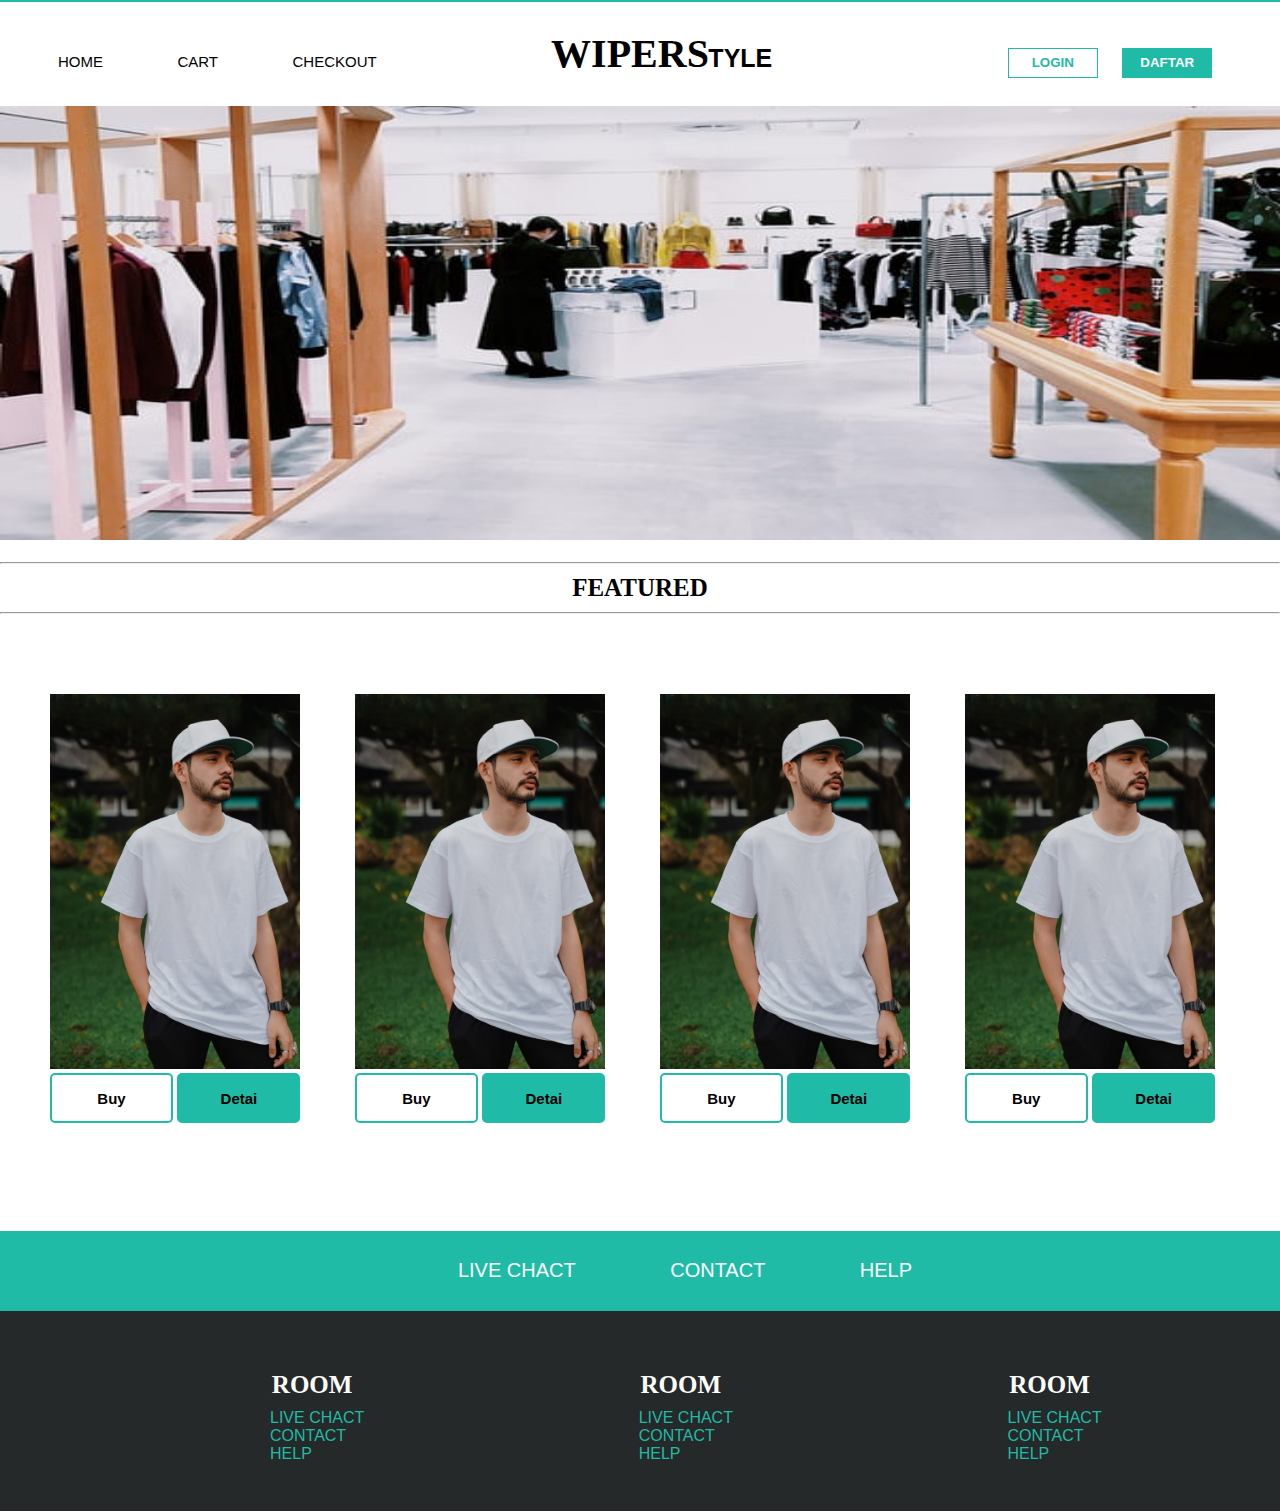
<file: index.html>
<!DOCTYPE html>
<html>
<head>
	<title>toko Distro</title>
</head>
<body>
	<link rel="stylesheet" type="text/css" href="user.css">
	<!-- navbar -->
	<div class="navbar">
		<ul>
			<li><a href="index.php">HOME</a></li>
			<li><a href="keranjang.php">CART</a></li>
			<li><a href="checkout.php">CHECKOUT</a></li>
			<li class="logo"><h2>WIPERS</h2></li>
			<li class="logo1"><h2>TYLE</h2></li>
			<!-- jika sudah login/ada session pelanggan -->

				<!-- selain itu jika belum login atau belum ada session login -->
				
					<!-- Trigger/Open The Modal -->
				<li><button id="myBtn" class="login"><b>LOGIN</b></button></li>
				<!-- <li><a href="loginpelanggan.php">Login</a></li> -->
				<li><button id="myBtn1" class="daftar"><b>DAFTAR</b></button></li>
			<?php endif ?>
		</ul>
</div>	


<!-- Modal login-->
<div id="myModal" class="modal">

<!-- Modal content -->
<div class="modal-content">
<span class="close">&times;</span>
<div class="container">
	<div class="body-form">
		<form method="POST">
			<div class="content">
				<div class="title">
					<h3>LOGIN TO WIPERSTYLE</h3><br><br><br>
				</div>
				<input type="email" name="email" placeholder="EMAIL"><br><br>
				<input type="password" name="password" placeholder="PASSWORD"><br>
			</div>
			<div class="tombol">
				<button name="simpan">LOGIN</button>
			</div>
		</form>
	</div>
</div>
</div>
</div>





<style>
body {font-family: Arial, Helvetica, sans-serif;}



.modal {
display: none; 
position: fixed; 
z-index: 1; 
padding-top: 100px;
left: 0;
top: 0;
width: 100%; 
height: 100%; 
overflow: auto; 
background-color: rgb(0,0,0); 
background-color: rgba(0,0,0,0.4); 
}

/* Modal Content */
.modal-content {
background-color: #fefefe;
margin: auto;
padding: 20px;
border: 1px solid #888;
width: 35%;
}

/* The Close Button */
.close {
color: #aaaaaa;
float: right;
font-size: 28px;
font-weight: bold;
}

.close:hover,
.close:focus {
color: #1FBBA6;
text-decoration: none;
cursor: pointer;
}

.logout button {
margin-left: 250px;
padding: 8px;
padding-top: 4px;
padding-bottom: 4px;
text-align: center;
background-color: #1FBBA6;
border: 2px solid #1FBBA6;
}

.logout button:hover{
background-color: white;
color: #1FBBA6;
}


</style>

<script>
// Get the modal
var modal = document.getElementById("myModal");

// Get the button that opens the modal
var btn = document.getElementById("myBtn");

// Get the <span> element that closes the modal
var span = document.getElementsByClassName("close")[0];

// When the user clicks the button, open the modal 
btn.onclick = function() {
modal.style.display = "block";
}

// When the user clicks on <span> (x), close the modal
span.onclick = function() {
modal.style.display = "none";
}

// When the user clicks anywhere outside of the modal, close it
window.onclick = function(event) {
if (event.target == modal) {
modal.style.display = "none";
}
}
</script>
<!-- tutup modal login -->







<!-- buka modal daftar -->

<!-- The Modal -->
<div id="myModal1" class="modal1">

<!-- Modal content -->
<div class="modal-content1">
  <div class="title1">
	  <h3>CREATE ACCOUNT</h3>
	   <span class="close1">&times;</span>
  </div><br><br><br><br>
<div class="container">
	<form method="POST">
	<input type="email" name="email" placeholder="EMAIL" required>
	<br><br>
	<input type="password" name="password" placeholder="PASSWORD">
	<br><br>
	<input type="text" name="nama" placeholder="NAMA">
	<br><br>
	<input type="number" name="telepon" placeholder="TELEPON">
	<br><br>
	<textarea name="alamat" placeholder="ALAMAT"></textarea>
	<br><br>
	<button name="daftar">Daftar</button>
</form>
</div>
</div>

</div>

<script>
// Get the modal
var modal1 = document.getElementById("myModal1");

// Get the button that opens the modal
var btn = document.getElementById("myBtn1");

// Get the <span> element that closes the modal
var span = document.getElementsByClassName("close1")[0];

// When the user clicks the button, open the modal 
btn.onclick = function() {
modal1.style.display = "block";
}

// When the user clicks on <span> (x), close the modal
span.onclick = function() {
modal1.style.display = "none";
}

// When the user clicks anywhere outside of the modal, close it
window.onclick = function(event) {
if (event.target == modal1) {
modal1.style.display = "none";
}
}
</script>

<style>
body {font-family: Arial, Helvetica, sans-serif;}


.modal1 {
display: none; 
position: fixed; 
z-index: 1; 
padding-top: 100px;
left: 0;
top: 0;
width: 100%; 
height: 100%; 
overflow: auto; 
background-color: rgb(0,0,0); 
background-color: rgba(0,0,0,0.4); 
}

/* Modal Content */
.modal-content1 {
background-color: #fefefe;
margin: auto;
padding: 20px;
border: 1px solid #888;
width: 35%;
}

.modal-content1 input{
width: 238%;
height: 60px;
text-align: center;
}

.modal-content1 input:focus{
border:1px solid #1FBBA6;
margin-left: 10px;
margin-right: -10px;
}

.modal-content1 textarea{
width: 238%;
height: 80px;
text-align: center;
}

.modal-content1 button{
margin-top: 10px;
width: 238%;
height: 60px;
color: white;
font-size: 30px;
text-align: center;
font-family: Razor;
background-color: #2D94B6;
border: 1px solid #2D94B6;
}


.modal-content1 button:hover{
background-color: #007087;
border: 1px solid #007087;

}

/* The Close Button */
.close1 {
color: #aaaaaa;
float: right;
font-size: 28px;
font-weight: bold;
}

.close1:hover,
.close1:focus {
color: #007087;
text-decoration: none;
cursor: pointer;
}
</style>
	<!-- tutup navbar -->
	<div class="banner">
		<img src="banner3.jpg">
	</div><br>
	<hr><span></span><h3>FEATURED</h3><hr>

		<div class="content">
			<div class="container">
				<div class="belakang">
					<div class="produk">
						<img src="bajuputih.avif" alt="hp">
					</div>
					<div class="caption">
						<button class="tombol1">Buy</button>
						<button class="tombol2">Detai</button>
					</div>
				</div>

				<div class="belakang">
					<div class="produk">
						<img src="bajuputih.avif" alt="hp">
					</div>
					<div class="caption">
						<button class="tombol1">Buy</button>
						<button class="tombol2">Detai</button>
					</div>
				</div>

				<div class="belakang">
					<div class="produk">
						<img src="bajuputih.avif" alt="hp">
					</div>
					<div class="caption">
						<button class="tombol1">Buy</button>
						<button class="tombol2">Detai</button>
					</div>
				</div>

				<div class="belakang">
					<div class="produk">
						<img src="bajuputih.avif" alt="hp">
					</div>
					<div class="caption">
						<button class="tombol1">Buy</button>
						<button class="tombol2">Detai</button>
					</div>
				</div>

			
		</div><br><br><br><br><br><br><br>

		<style>
			.caption button{
				width: 123px;
				height: 50px;
				font-family: Verdana, Geneva, Tahoma, sans-serif;
				font-size: 15px;
				border-radius:5px;
				font-weight: bold;
			}


			.tombol1{
				border:2px solid #1FBBA6;
				background: white;
			}

			.tombol1:hover{
				border:2px solid #1FBBA6;
				background: #1FBBA6;
			}

			.tombol2{
				border:2px solid #1FBBA6;
				background: #1FBBA6;
				
			}

			.tombol2:hover{
				border:2px solid #1FBBA6;
				background: white;
			}
			
			.belakang{
				display: inline-block;
				padding-left: 50px;
			}

			
		</style>
		
		<footer>
			<div class="containerr">
			<div class="footer1">
				<ul>
	
					<li>LIVE CHACT</li>
					<!-- <img src="logo/chat.png" class="chat"> -->
	
					<li>CONTACT</li>
					<!-- <img class="phone" src="logo/phone-call.png"> -->
	
					<li>HELP</li>
					<!-- <img src="logo/save.png" class="save"> -->				
				</ul>
			</div>
			<div class="footer2">
				<div class="content">
					<ul>
					<h3>ROOM</h3>
					<li>LIVE CHACT</li>
					<li>CONTACT</li>
					<li>HELP</li>
				</ul>
				<ul>
					<h3>ROOM</h3>
					<li>LIVE CHACT</li>
					<li>CONTACT</li>
					<li>HELP</li>
				</ul>
				<ul>
					<h3>ROOM</h3>
					<li>LIVE CHACT</li>
					<li>CONTACT</li>
					<li>HELP</li>
				</ul>
				</div>
			</div>
		</div>
		</footer>
		

		<style type="text/css">
		.produk img{
			width: 250px;
			margin-top: 80px;
		}

		.caption{
			text-align: center;
		}

		.caption h4:hover{
			color: #1FBBA6;
		}

		.caption h5{
			color: #1FBBA6;
			margin-top: 5px;
		}

		.caption a{
			text-decoration: none;
			padding: 12px;
			color: rgba(6, 9, 10, 0.96);
		}

		/*banner*/

		.banner img{
			width: 100%;
			height: 540px;
		}

		h3{
			text-align: center;
			padding:10px;
			font-size: 25px;
			font-family: verdana; 
		}

		/* footer */
		.containerr .footer1{
		width: 100%;
		height: 80px;
		background-color:#1FBBA6;
		text-align: center;
	}

	.footer1 ul li{
		color:white;
		display: inline-block;
		padding-top: 28px;
		padding-left: 90px;
		font-size: 20px;
	}

	.containerr .footer2{
		width: 100%;
		height: 200px;
		background-color:rgba(6, 9, 10, 0.87);
		
	}

	.footer2 ul{
		display: inline-block;
		margin-left: 20px;
		color: #1FBBA6;
		margin:50px 0px 0px 60px;
	} 

	.footer2 ul li{
		display: block;
		margin-left: 160px;
	}


	.footer2 ul h3{
		color: white;
		margin-left: 200px;
	}

	ul li{
		padding-left: 50px;
	}

	.chat{
		width: 60px;
		height: 45px;
		margin-top: 12px;
	}

	.phone{
		width: 60px;
		height: 45px;
		margin-top: 12px;
	}

	.save{
		width: 60px;
		height: 45px;
		margin-top: 12px;
	}

	/* footer */

		</style>

</body>
</html>
</file>
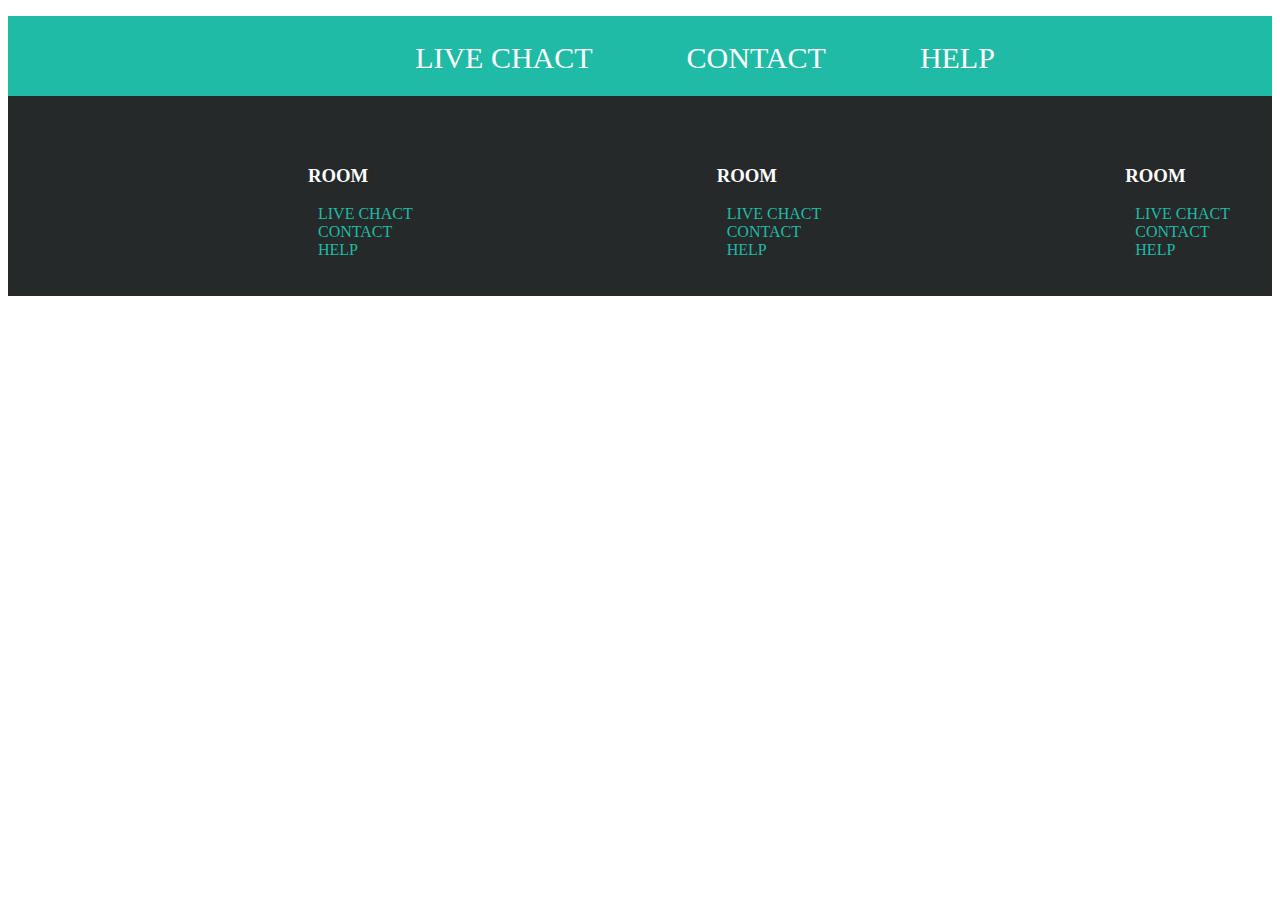
<file: footer.html>
<!DOCTYPE html>
<html>
<head>
	<title>footer</title>
</head>
<body>
	<footer>
		<div class="containerr">
		<div class="footer1">
			<ul>

				<li>LIVE CHACT</li>
				<!-- <img src="logo/chat.png" class="chat"> -->

				<li>CONTACT</li>
				<!-- <img class="phone" src="logo/phone-call.png"> -->

				<li>HELP</li>
				<!-- <img src="logo/save.png" class="save"> -->				
			</ul>
		</div>
		<div class="footer2">
			<div class="content">
				<ul>
				<h3>ROOM</h3>
				<li>LIVE CHACT</li>
				<li>CONTACT</li>
				<li>HELP</li>
			</ul>
			<ul>
				<h3>ROOM</h3>
				<li>LIVE CHACT</li>
				<li>CONTACT</li>
				<li>HELP</li>
			</ul>
			<ul>
				<h3>ROOM</h3>
				<li>LIVE CHACT</li>
				<li>CONTACT</li>
				<li>HELP</li>
			</ul>
			</div>
		</div>
	</div>
	</footer>
	
<style type="text/css">
	.containerr .footer1{
		width: 100%;
		height: 80px;
		background-color:#1FBBA6;
		text-align: center;
	}

	.footer1 ul li{
		color:white;
		display: inline-block;
		padding-top: 25px;
		padding-left: 90px;
		font-size: 30px;
	}

	.containerr .footer2{
		width: 100%;
		height: 200px;
		background-color:rgba(6, 9, 10, 0.87);
		
	}

	.footer2 ul{
		display: inline-block;
		margin-left: 20px;
		color: #1FBBA6;
		margin:50px 0px 0px 60px;
	} 

	.footer2 ul li{
		display: block;
		margin-left: 160px;
	}


	.footer2 ul h3{
		color: white;
		margin-left: 200px;
	}

	ul li{
		padding-left: 50px;
	}

	.chat{
		width: 60px;
		height: 45px;
		margin-top: 12px;
	}

	.phone{
		width: 60px;
		height: 45px;
		margin-top: 12px;
	}

	.save{
		width: 60px;
		height: 45px;
		margin-top: 12px;
	}



</style>
</body>
</html>
</file>
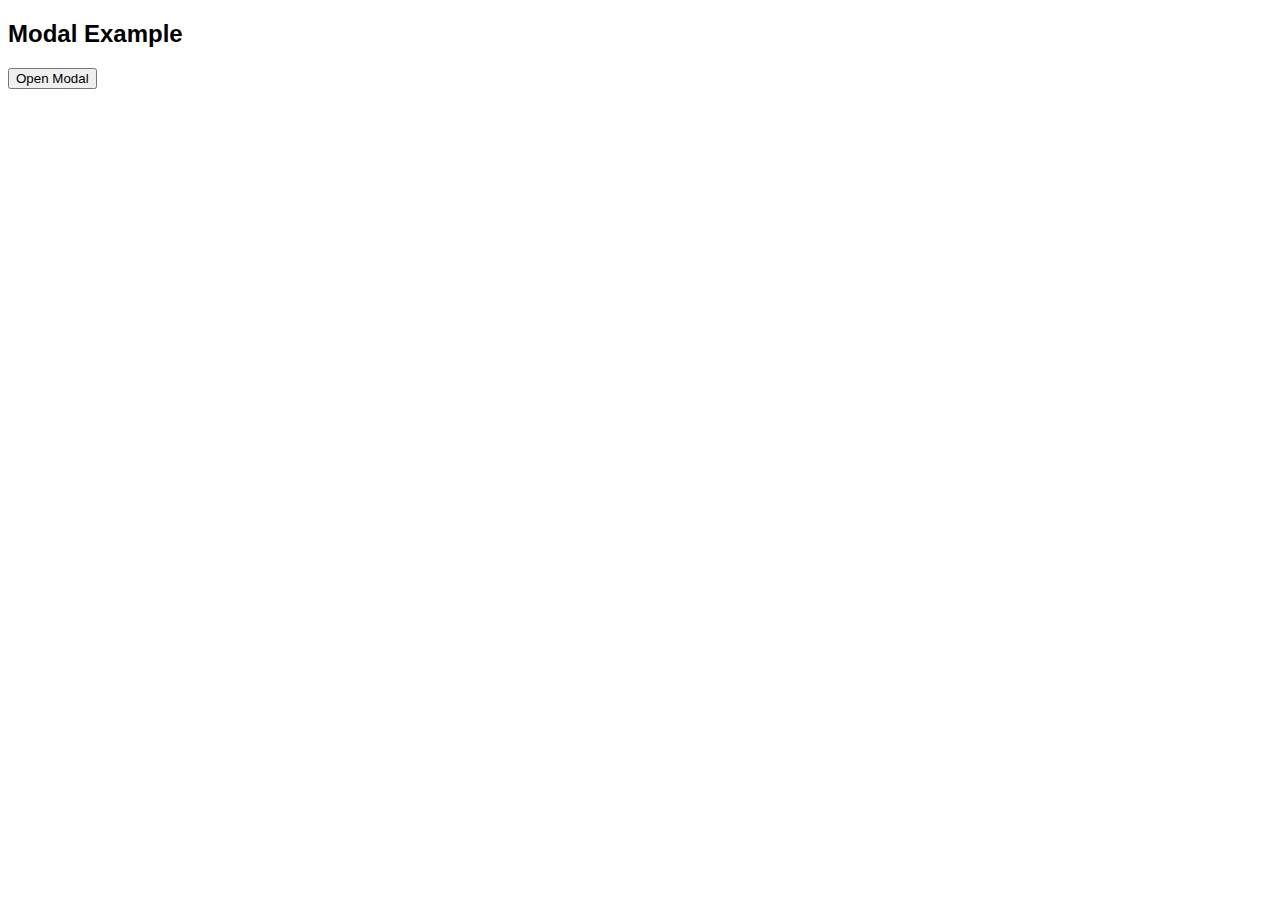
<file: modal2.html>
<!DOCTYPE html>
<html>
<head>
<meta name="viewport" content="width=device-width, initial-scale=1">
<style>
body {font-family: Arial, Helvetica, sans-serif;}


.modal {
  display: none; 
  position: fixed; 
  z-index: 1; 
  padding-top: 100px;
  left: 0;
  top: 0;
  width: 100%; 
  height: 100%; 
  overflow: auto; 
  background-color: rgb(0,0,0); 
  background-color: rgba(0,0,0,0.4); 
}

/* Modal Content */
.modal-content {
  background-color: #fefefe;
  margin: auto;
  padding: 20px;
  border: 1px solid #888;
  width: 80%;
}

/* The Close Button */
.close {
  color: #aaaaaa;
  float: right;
  font-size: 28px;
  font-weight: bold;
}

.close:hover,
.close:focus {
  color: #000;
  text-decoration: none;
  cursor: pointer;
}
</style>
</head>
<body>

<h2>Modal Example</h2>

<!-- Trigger/Open The Modal -->
<button id="myBtn">Open Modal</button>

<!-- The Modal -->
<div id="myModal" class="modal">

  <!-- Modal content -->
  <div class="modal-content">
    <span class="close">&times;</span>
    <p>Some text in the Modal..</p>
    <input type="text"></input>
  </div>

</div>

<script>
// Get the modal
var modal = document.getElementById("myModal");

// Get the button that opens the modal
var btn = document.getElementById("myBtn");

// Get the <span> element that closes the modal
var span = document.getElementsByClassName("close")[0];

// When the user clicks the button, open the modal 
btn.onclick = function() {
  modal.style.display = "block";
}

// When the user clicks on <span> (x), close the modal
span.onclick = function() {
  modal.style.display = "none";
}

// When the user clicks anywhere outside of the modal, close it
window.onclick = function(event) {
  if (event.target == modal) {
    modal.style.display = "none";
  }
}
</script>

</body>
</html>
</file>
<file: user.css>
*{
	 padding:  0px;
	 margin: 0px;
	 box-sizing: border-box;
	 font-color:black;
}

.navbar{
	width: 100%;
	padding: 18px;
	background-color: white;
	border-top: 2px solid #1FBBA6;
	
	/*border: 1px solid #1CFFBC;*/
	position: fixed;
}

.navbar ul li{
			list-style-type: none;
	 		display: inline-block;
	 		padding: 10px 30px;
	 		color: black;
	 		font-size: 15px;
	 		/*font-family: sans-serif;*/
	 		cursor: pointer;
	 		transition: .5s;
	 		margin-left: 10px
}

.navbar ul li a:hover{
	color:#1FBBA6; 
}

.container{
	display: inline-block;
}



.login{
	margin-left: 150px;
	width: 90px;
	height: 30px;
	border: 1px solid #1FBBA6;
	background-color: white;
	color: #1FBBA6;
}

.login:hover{
background-color: #1FBBA6;
color: white;
}

.daftar{
	width: 90px;
	height: 30px;
	margin-left: -50px;
	color: white;
	background-color: #1FBBA6;
	border: 1px solid #1FBBA6;
}

.daftar:hover{
	background-color: white;
	color: #1FBBA6;
}

.navbar ul li a{
	text-decoration: none;
	color: black;
}

.logo h2{
	margin-left: 100px;
	font-family:Kolikö;
	font-size: 40px;
}

.logo1 h2{
	margin-left: -75px;
	font-size: 25px;
}

/*login*/
.modal-content  input{
	width: 125%;
	height: 60px;
	text-align: center;
}

.modal-content input:focus{
	border:1px solid #1FBBA6;
	margin-left: 10px;
	margin-right: 10px;
}

.tombol button{
	margin-top: 10px;
	width: 125%;
	height: 60px;
	color: white;
	font-size: 30px;
	text-align: center;
	font-family: Razor;
	background-color: #2D94B6;
	border: 1px solid #2D94B6;
}


.tombol button:hover{
	background-color: #007087;
	border: 1px solid #007087;

}

.title h3{
	font-family: Razor;
}

/*tutup login*/

/*daftar*/
.container input{

}



/*tutup daftar*/
</file>
